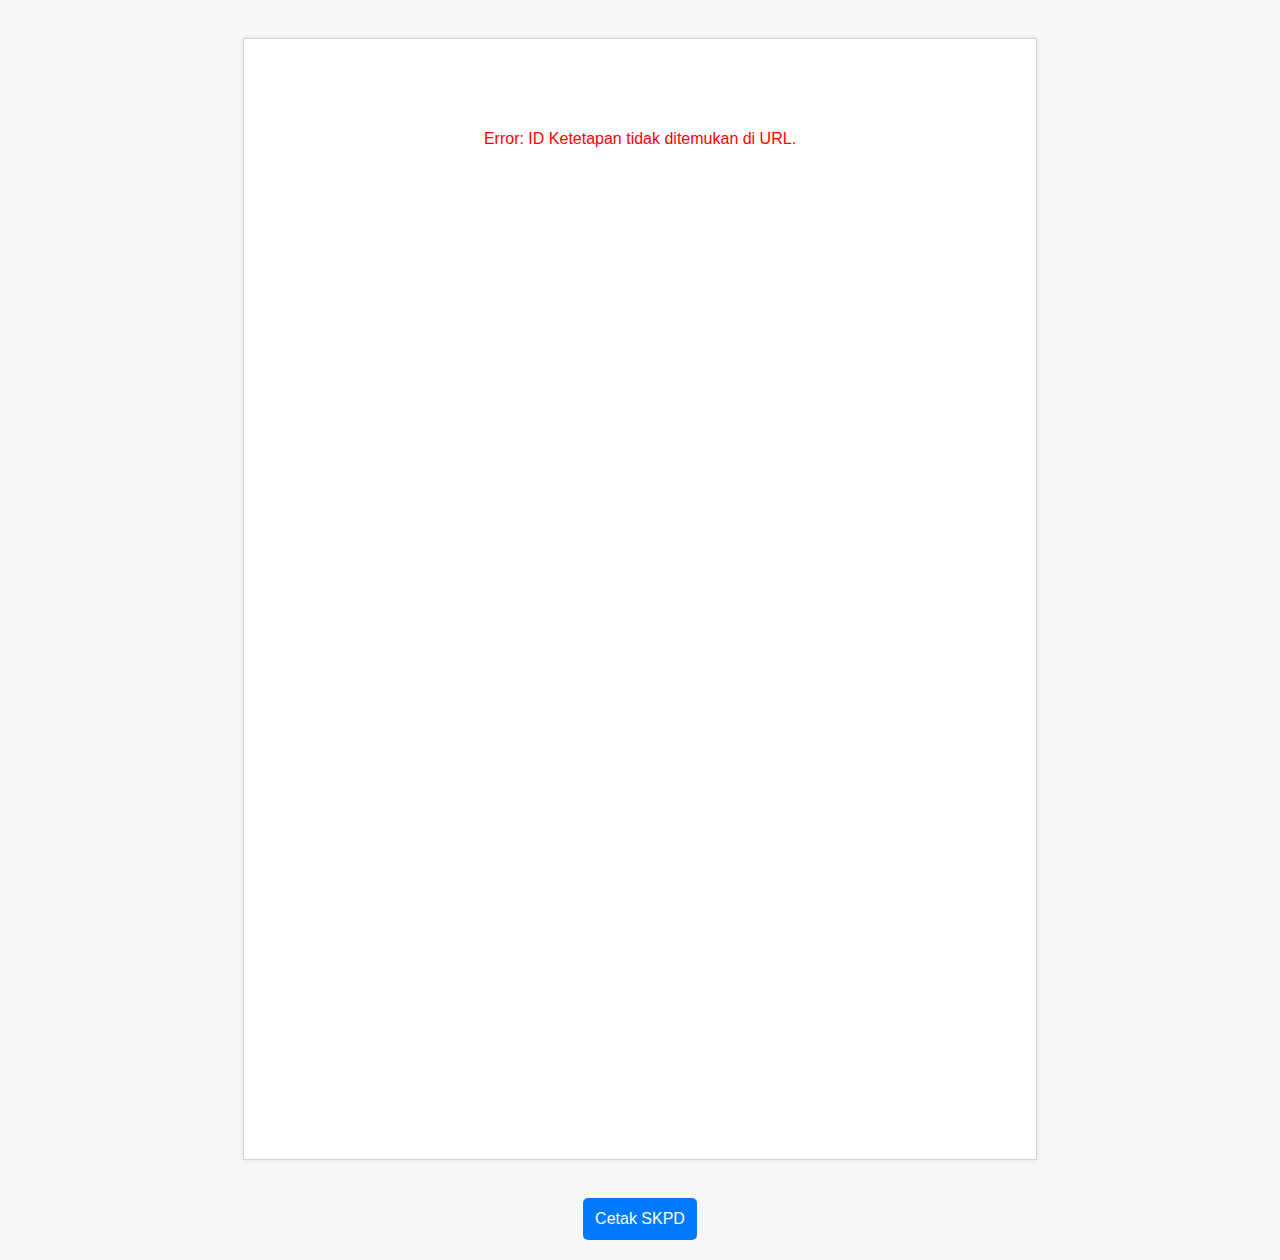
<file: cetak-skpd.html>
<!DOCTYPE html>
<html lang="id">
<head>
    <meta charset="UTF-8">
    <meta name="viewport" content="width=device-width, initial-scale=1.0">
    <title>Cetak SKPD</title>
    <link rel="stylesheet" href="style.css">
</head>
<body id="page-cetak">

    <div class="cetak-container">
        <header class="skpd-header">
            <img src="images/logo.png" alt="Logo" class="logo">
            
            <div class="header-text">
                <p>PEMERINTAH KABUPATEN MAMBERAMO RAYA</p>
                <p>BADAN PENDAPATAN PENGELOLAAN</p>
                <p>KEUANGAN DAN ASET DAERAH</p>
            </div>
        </header>

        <main class="skpd-body">
            <div class="judul">
                <h3>SURAT KETETAPAN PAJAK/RETRIBUSI DAERAH</h4>
                <p>(SKPD/SKRD)</p>
                <p>Nomor: <span id="nomor-skpd">Memuat...</span></p>
            </div>

            <table class="info-wp">
                <tr>
                    <td>Nama Usaha</td>
                    <td>: <span id="nama-usaha"></span></td>
                </tr>
                <tr>
                    <td>Alamat</td>
                    <td>: <span id="alamat-wp"></span></td>
                </tr>
                <tr>
                    <td>NPWPD</td>
                    <td>: <span id="npwpd"></span></td>
                </tr>
            </table>

            <table class="rincian-biaya">
                <thead>
                    <tr>
                        <th>NO</th>
                        <th>AYAT</th>
                        <th>JENIS PAJAK/RETRIBUSI DAERAH</th>
                        <th>JUMLAH</th>
                    </tr>
                </thead>
                <tbody>
                    <tr>
                        <td>1</td>
                        <td id="ayat"></td>
                        <td id="jenis-pajak"></td>
                        <td id="jumlah-pokok"></td>
                    </tr>
                    <tr>
                        <td>2</td>
                        <td colspan="2">Jumlah Sanksi</td>
                        <td></td>
                    </tr>
                    <tr>
                        <td></td>
                        <td colspan="2">a. Bunga 2% / bulan</td>
                        <td id="denda"></td>
                    </tr>
                    <tr>
                        <td></td>
                        <td colspan="2">b. Kenaikan 100%</td>
                        <td>Rp 0</td>
                    </tr>
                     <tr>
                        <td>3</td>
                        <td colspan="2"><strong>Jumlah keseluruhan</strong></td>
                        <td><strong><span id="total-tagihan"></span></strong></td>
                    </tr>
                </tbody>
            </table>
            
            <p class="terbilang">
                <strong>DENGAN HURUF:</strong> <span id="terbilang"></span>
            </p>

            <div class="catatan-kaki">
                <div class="perhatian">
                    <p><strong>PERHATIAN:</strong></p>
                    <ol>
                        <li>Harap penyetoran dilakukan melalui BKP atau Rekening PENERIMAAN KAB.MAMBERAMO RAYA BPD PAPUA, Cabang Kasonaweja: 111.01060.00221 dengan menggunakan Surat Ketetapan Pajak Daerah (SKPD)</li>
                        <li>Apabila SKPD ini tidak atau kurang dibayar setelah lewat paling lama 30 hari sejak SKPD ini diterima dikenakan sanksi administrasi berupa bunga sebesar 2% per bulan.</li>
                    </ol>
                </div>
                <div class="signature-block">
                    <p>Burmeso, <span id="tanggal-surat"></span></p>
                    <p>An. Kepala Badan Pendapatan<br>Pengelolaan Keuangaan dan Aset Daerah<br>Kabupaten Mamberamo Raya</p>
                    <p><strong>KEPALA BIDANG PENDAPATAN</strong></p>
                    <br><br><br><br><br>
                    <p class="nama-pejabat">HERMAN TARIBABA.SE</p>
                    <p class="nip-pejabat">NIP.197610202003121007</p>
                </div>
            </div>
        </main>
    </div>

    <div class="print-button-container">
        <button onclick="window.print()">Cetak SKPD</button>
    </div>

    <script src="cetak.js"></script>
</body>
</html>
</file>
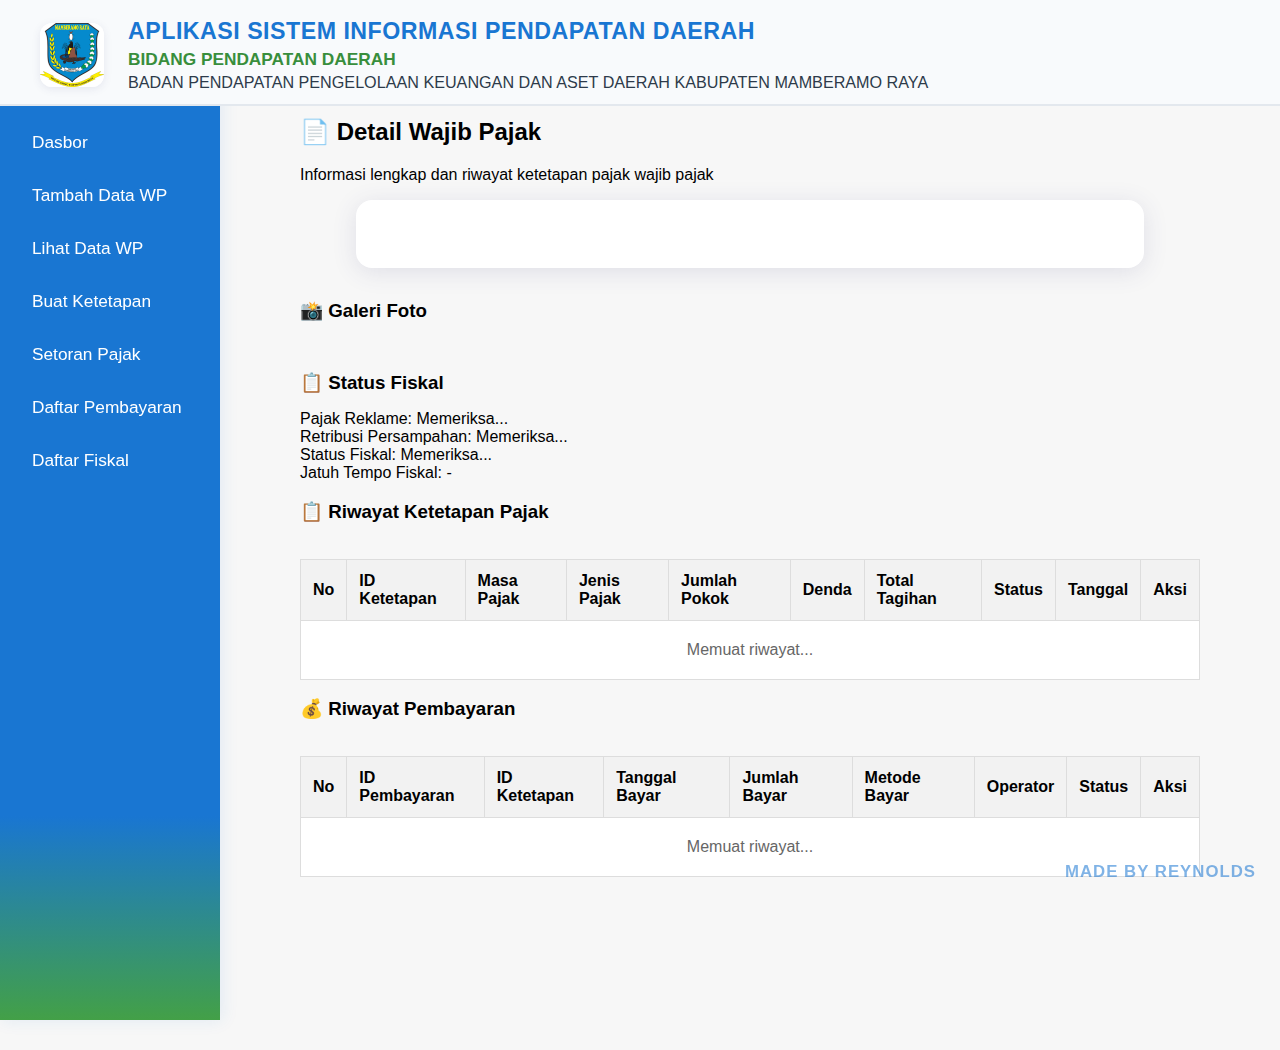
<file: detail.html>
<!DOCTYPE html>
<html lang="id">
<head>
    <meta charset="UTF-8">
    <meta name="viewport" content="width=device-width, initial-scale=1.0">
    <title>Detail Wajib Pajak - Aplikasi Pajak Daerah</title>
    <link rel="stylesheet" href="style.css">
</head>
<body id="page-detail-wp">

    <div class="instansi-header">
        <img src="images/logo.png" alt="Logo" class="instansi-logo">
        <div class="instansi-text">
            <div class="instansi-title">APLIKASI SISTEM INFORMASI PENDAPATAN DAERAH</div>
            <div class="instansi-sub">BIDANG PENDAPATAN DAERAH</div>
            <div class="instansi-sub2">BADAN PENDAPATAN PENGELOLAAN KEUANGAN DAN ASET DAERAH KABUPATEN MAMBERAMO RAYA</div>
        </div>
    </div>

    <div class="sidebar-menu">
        <nav>
            <a href="index.html">Dasbor</a>
            <a href="tambah-data.html">Tambah Data WP</a>
            <a href="lihat-data.html">Lihat Data WP</a>
            <a href="tambah-ketetapan.html">Buat Ketetapan</a>
            <a href="setoran-pajak.html">Setoran Pajak</a>
            <a href="daftar-pembayaran.html">Daftar Pembayaran</a>
            <a href="daftar-fiskal.html">Daftar Fiskal</a>
        </nav>
    </div>

    <div class="main-content">
        <main class="container">
            <div class="content-header">
                <h2>📄 Detail Wajib Pajak</h2>
                <p>Informasi lengkap dan riwayat ketetapan pajak wajib pajak</p>
            </div>

            <div class="content-card">
                <div id="detailContent" class="detail-card">
                    <div class="detail-ktp-layout">
                        <div class="detail-foto-ktp" id="detailFotoKtpSlot"></div>
                        <div class="detail-data-ktp" id="detailDataKtpSlot"></div>
                    </div>
                </div>
                
                <!-- Tombol Aksi yang diperbaiki -->
                <div class="action-buttons" style="margin-top: 20px; text-align: center;">
                    <div id="detailAksi">
                        <!-- Tombol aksi akan diisi oleh JavaScript -->
                    </div>
                </div>
            </div>
            
            <div class="content-card">
                <h3 style="margin-bottom: 1rem;">📸 Galeri Foto</h3>
                <div id="fotoContent" class="foto-grid">
                    <!-- Foto akan diisi oleh JavaScript -->
                </div>
            </div>

            <!-- Informasi Status Fiskal -->
            <div class="content-card">
                <h3 style="margin-bottom: 1rem;">📋 Status Fiskal</h3>
                <div id="statusFiskal" class="fiskal-status">
                    <div class="status-item">
                        <span class="status-label">Pajak Reklame:</span>
                        <span class="status-value" id="statusReklame">Memeriksa...</span>
                    </div>
                    <div class="status-item">
                        <span class="status-label">Retribusi Persampahan:</span>
                        <span class="status-value" id="statusSampah">Memeriksa...</span>
                    </div>
                    <div class="status-item">
                        <span class="status-label">Status Fiskal:</span>
                        <span class="status-value" id="statusFiskalOverall">Memeriksa...</span>
                    </div>
                    <div class="status-item">
                        <span class="status-label">Jatuh Tempo Fiskal:</span>
                        <span class="status-value" id="jatuhTempoFiskal">-</span>
                    </div>
                </div>
            </div>

            <div class="content-card">
                <h3 style="margin-bottom: 1rem;">📋 Riwayat Ketetapan Pajak</h3>
                <div style="overflow-x:auto;">
                    <table id="ketetapanTable" class="data-table">
                        <thead>
                            <tr>
                                <th>No</th>
                                <th>ID Ketetapan</th>
                                <th>Masa Pajak</th>
                                <th>Jenis Pajak</th>
                                <th>Jumlah Pokok</th>
                                <th>Denda</th>
                                <th>Total Tagihan</th>
                                <th>Status</th>
                                <th>Tanggal</th>
                                <th>Aksi</th>
                            </tr>
                        </thead>
                        <tbody>
                            <tr><td colspan="10" style="text-align: center; padding: 20px; color: #666;">Memuat riwayat...</td></tr>
                        </tbody>
                    </table>
                </div>
            </div>

            <div class="content-card">
                <h3 style="margin-bottom: 1rem;">💰 Riwayat Pembayaran</h3>
                <div style="overflow-x:auto;">
                    <table id="pembayaranTable" class="data-table">
                        <thead>
                            <tr>
                                <th>No</th>
                                <th>ID Pembayaran</th>
                                <th>ID Ketetapan</th>
                                <th>Tanggal Bayar</th>
                                <th>Jumlah Bayar</th>
                                <th>Metode Bayar</th>
                                <th>Operator</th>
                                <th>Status</th>
                                <th>Aksi</th>
                            </tr>
                        </thead>
                        <tbody>
                            <tr><td colspan="9" style="text-align: center; padding: 20px; color: #666;">Memuat riwayat...</td></tr>
                        </tbody>
                    </table>
                </div>
            </div>
        </main>
    </div>

    <!-- Modal Edit Ketetapan -->
    <div id="editKetetapanModal" class="modal">
        <div class="modal-content">
            <span class="close-button" id="closeKetetapanModal">&times;</span>
            <h2>✏️ Edit Ketetapan Pajak</h2>
            <form id="editKetetapanForm">
                <input type="hidden" id="editKetetapanId">
                <div class="form-grid">
                    <div class="form-group">
                        <label for="editKetetapanMasaPajak">Masa Pajak</label>
                        <input type="text" id="editKetetapanMasaPajak" required>
                        <small class="helper-text">Periode masa pajak yang dikenakan</small>
                    </div>
                    <div class="form-group">
                        <label for="editKetetapanJumlahPokok">Jumlah Pokok (Rp)</label>
                        <input type="number" id="editKetetapanJumlahPokok" required>
                        <small class="helper-text">Jumlah pokok pajak yang harus dibayar</small>
                    </div>
                    <div class="form-group full-width">
                        <label for="editKetetapanCatatan">Catatan</label>
                        <input type="text" id="editKetetapanCatatan">
                        <small class="helper-text">Catatan atau keterangan tambahan</small>
                    </div>
                </div>
                <div class="form-actions">
                    <button type="submit" id="updateKetetapanButton" class="btn-primary">
                        <span class="btn-icon">💾</span>
                        Simpan Perubahan
                    </button>
                </div>
                <p style="font-size: 0.9em; color: #666; margin-top: 1rem;">* Hanya Masa Pajak dan Jumlah Pokok yang bisa diubah. Denda akan dihitung ulang otomatis.</p>
            </form>
        </div>
    </div>

    <script src="script.js"></script>
    <div class="watermark-footer">MADE BY REYNOLDS</div>
</body>
</html>
</file>
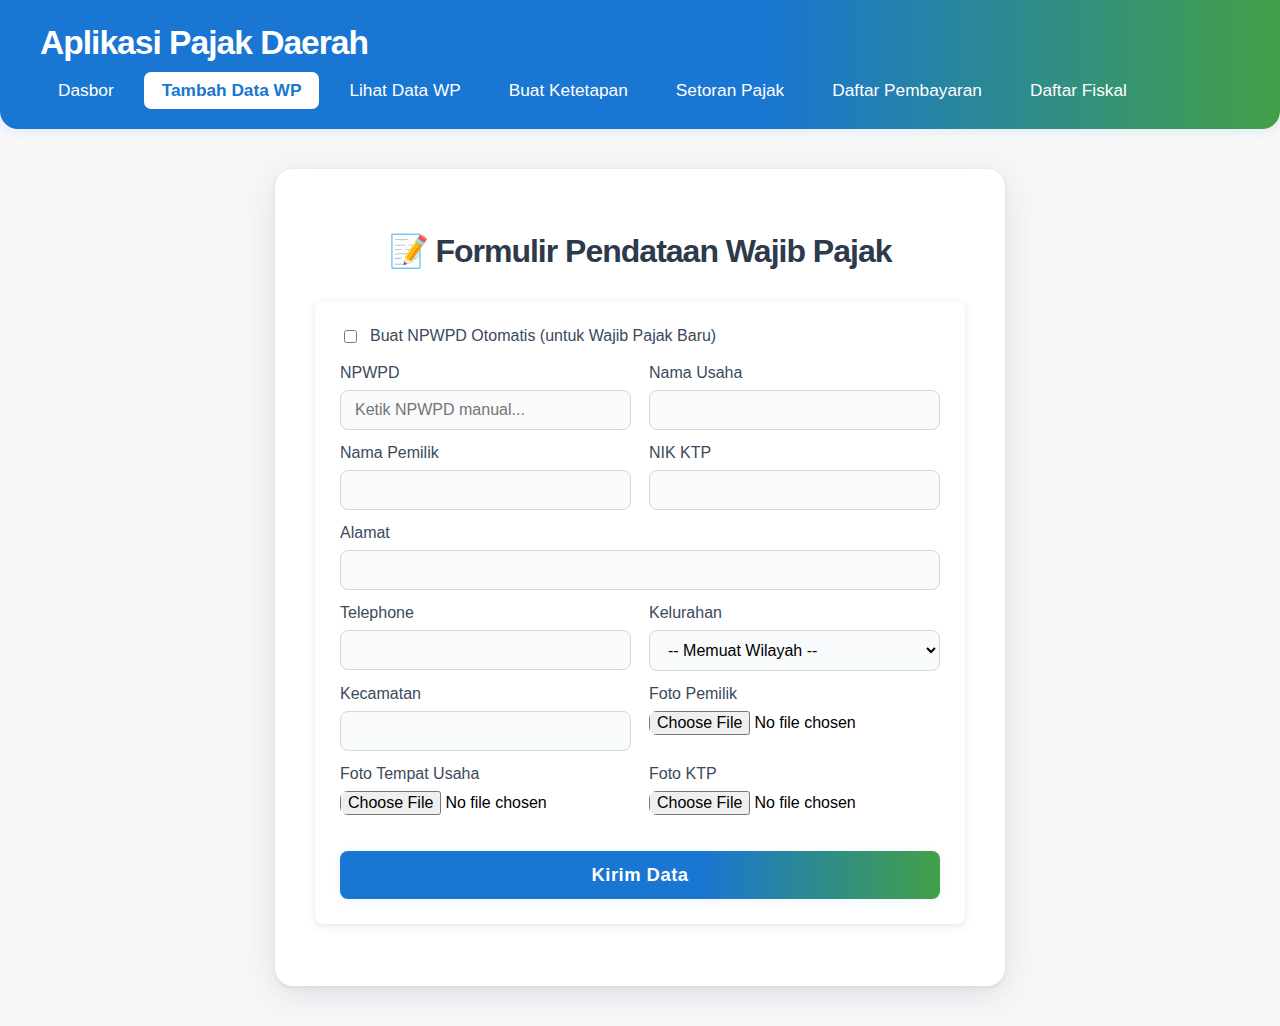
<file: tambah-data.html>
<!DOCTYPE html>
<html lang="id">
<head>
    <meta charset="UTF-8">
    <meta name="viewport" content="width=device-width, initial-scale=1.0">
    <title>Tambah Data - Aplikasi Pajak Daerah</title>
    <link rel="stylesheet" href="style.css">
</head>
<body id="page-tambah-wp">

    <header class="main-header">
        <h1>Aplikasi Pajak Daerah</h1>
        <nav>
            <a href="index.html">Dasbor</a>
            <a href="tambah-data.html" class="active">Tambah Data WP</a>
            <a href="lihat-data.html">Lihat Data WP</a>
            <a href="tambah-ketetapan.html">Buat Ketetapan</a>
            <a href="setoran-pajak.html">Setoran Pajak</a>
            <a href="daftar-pembayaran.html">Daftar Pembayaran</a>
            <a href="daftar-fiskal.html">Daftar Fiskal</a>
        </nav>
    </header>

    <main class="container">
        <h2>📝 Formulir Pendataan Wajib Pajak</h2>
        <form id="pajakForm">
            <div class="form-group full-width" style="flex-direction: row; align-items: center; gap: 10px;">
                <input type="checkbox" id="generateNpwpd" style="width: auto;">
                <label for="generateNpwpd" style="margin: 0;">Buat NPWPD Otomatis (untuk Wajib Pajak Baru)</label>
            </div>
            
            <div class="form-grid">
                <div class="form-group">
                    <label for="npwpd">NPWPD</label>
                    <input type="text" id="npwpd" required placeholder="Ketik NPWPD manual...">
                </div>

                <div class="form-group" id="jenisWpGroup" style="display: none;">
                    <label for="jenisWp">Jenis Wajib Pajak</label>
                    <select id="jenisWp">
                        <option value="1">Pribadi</option>
                        <option value="2">Badan Usaha</option>
                    </select>
                </div>

                <div class="form-group">
                    <label for="namaUsaha">Nama Usaha</label>
                    <input type="text" id="namaUsaha" required>
                </div>
                <div class="form-group">
                    <label for="namaPemilik">Nama Pemilik</label>
                    <input type="text" id="namaPemilik" required>
                </div>
                <div class="form-group">
                    <label for="nikKtp">NIK KTP</label>
                    <input type="text" id="nikKtp" required>
                </div>
                <div class="form-group full-width">
                    <label for="alamat">Alamat</label>
                    <input type="text" id="alamat" required>
                </div>
                <div class="form-group">
                    <label for="telephone">Telephone</label>
                    <input type="text" id="telephone" required>
                </div>
                <div class="form-group">
                    <label for="kelurahan">Kelurahan</label>
                    <select id="kelurahan" required>
                        <option value="">-- Memuat Wilayah --</option>
                    </select>
                </div>
                <div class="form-group">
                    <label for="kecamatan">Kecamatan</label>
                    <input type="text" id="kecamatan" disabled required>
                </div>
                <div class="form-group">
                    <label for="fotoPemilik">Foto Pemilik</label>
                    <input type="file" id="fotoPemilik" accept="image/*">
                </div>
                <div class="form-group">
                    <label for="fotoTempatUsaha">Foto Tempat Usaha</label>
                    <input type="file" id="fotoTempatUsaha" accept="image/*">
                </div>
                <div class="form-group">
                    <label for="fotoKtp">Foto KTP</label>
                    <input type="file" id="fotoKtp" accept="image/*">
                </div>
            </div>
            <button type="submit" id="submitButton">Kirim Data</button>
            <div id="status"></div>
        </form>
    </main>
    
    <script src="script.js"></script>
</body>
</html>
</file>
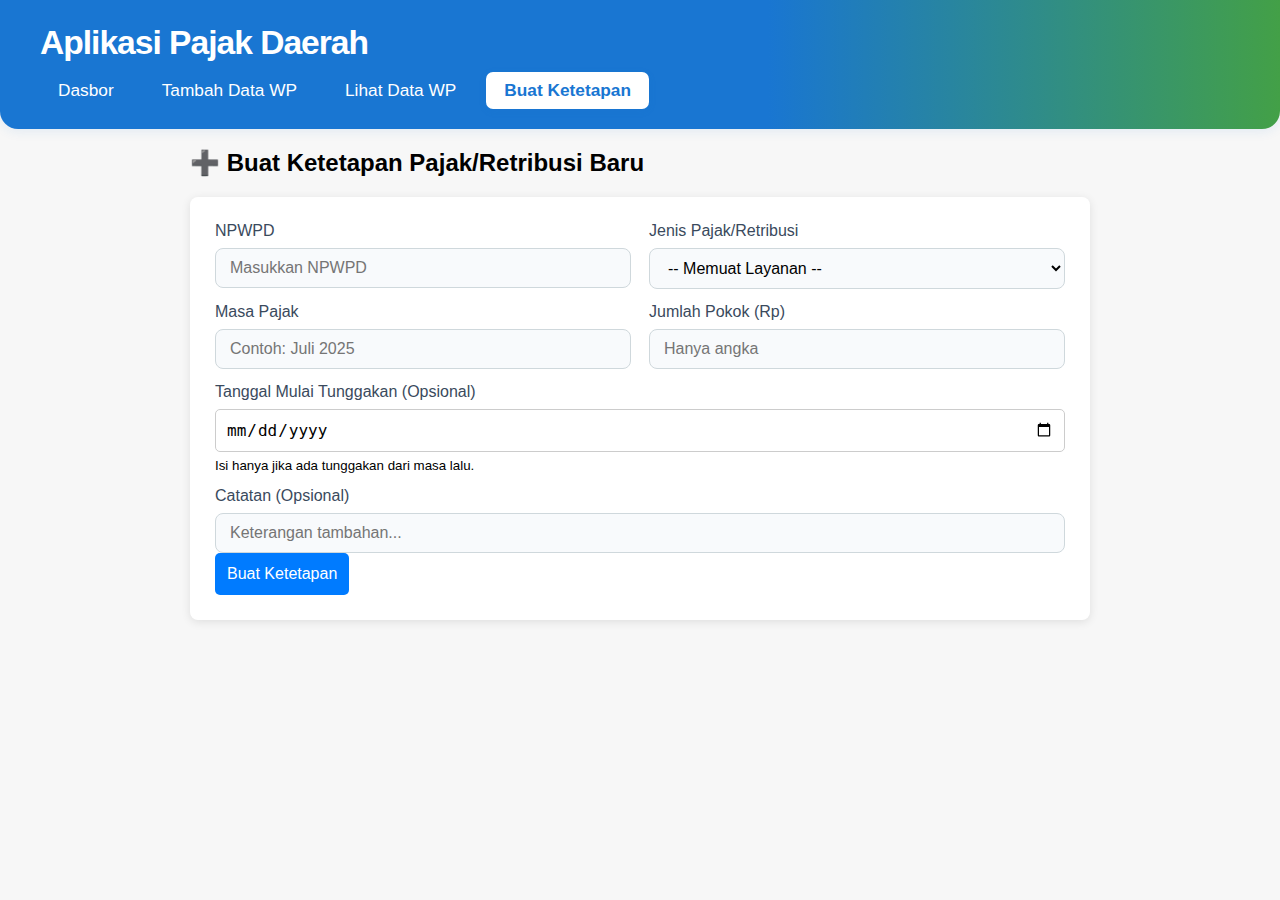
<file: tambah-ketetapan.html>
<!DOCTYPE html>
<html lang="id">
<head>
    <meta charset="UTF-8">
    <meta name="viewport" content="width=device-width, initial-scale=1.0">
    <title>Tambah Ketetapan - Aplikasi Pajak Daerah</title>
    <link rel="stylesheet" href="style.css">
</head>
<body id="page-tambah-ketetapan">

    <header class="main-header">
        <h1>Aplikasi Pajak Daerah</h1>
        <nav>
            <a href="index.html">Dasbor</a>
            <a href="tambah-data.html">Tambah Data WP</a>
            <a href="lihat-data.html">Lihat Data WP</a>
            <a href="tambah-ketetapan.html" class="active">Buat Ketetapan</a>
        </nav>
    </header>

    <main class="container">
        <h2>➕ Buat Ketetapan Pajak/Retribusi Baru</h2>
        <form id="ketetapanForm">
            <div class="form-grid">
                <div class="form-group">
                    <label for="ketetapanNpwpd">NPWPD</label>
                    <input type="text" id="ketetapanNpwpd" required placeholder="Masukkan NPWPD">
                </div>
                <div class="form-group">
                    <label for="ketetapanLayanan">Jenis Pajak/Retribusi</label>
                    <select id="ketetapanLayanan" required>
                        <option value="">-- Memuat Layanan --</option>
                    </select>
                </div>
                <div class="form-group">
                    <label for="ketetapanMasaPajak">Masa Pajak</label>
                    <input type="text" id="ketetapanMasaPajak" required placeholder="Contoh: Juli 2025">
                </div>
                <div class="form-group">
                    <label for="ketetapanJumlahPokok">Jumlah Pokok (Rp)</label>
                    <input type="number" id="ketetapanJumlahPokok" required placeholder="Hanya angka">
                </div>
                <div class="form-group full-width">
                    <label for="tglTunggakan">Tanggal Mulai Tunggakan (Opsional)</label>
                    <input type="date" id="tglTunggakan">
                    <small>Isi hanya jika ada tunggakan dari masa lalu.</small>
                </div>
                 <div class="form-group full-width">
                    <label for="catatan">Catatan (Opsional)</label>
                    <input type="text" id="catatan" placeholder="Keterangan tambahan...">
                </div>
            </div>
            <button type="submit" id="submitKetetapanButton">Buat Ketetapan</button>
            <div id="status"></div>
        </form>
    </main>
    
    <script src="script.js"></script>
</body>
</html>
</file>
<file: style.css>
/* Style Global & Navigasi */
body {
    font-family: -apple-system, BlinkMacSystemFont, "Segoe UI", Roboto, sans-serif;
    padding: 0;
    margin: 0;
    background-color: #f7f7f7;
}
/* Modern Header & Navigation */
.main-header {
  background: linear-gradient(90deg, #1976d2 60%, #43a047 100%);
  color: #fff;
  padding: 0 0 0 0;
  box-shadow: 0 2px 12px rgba(25,118,210,0.10);
  border-bottom-left-radius: 18px;
  border-bottom-right-radius: 18px;
}
.main-header h1 {
  font-size: 2.1rem;
  font-weight: bold;
  letter-spacing: -1px;
  margin: 0;
  padding: 24px 40px 10px 40px;
  display: flex;
  align-items: center;
  gap: 12px;
}
.main-header nav {
  display: flex;
  gap: 0.5rem;
  padding: 0 40px 18px 40px;
  flex-wrap: wrap;
}
.main-header nav a {
  color: #fff;
  text-decoration: none;
  font-size: 1.08rem;
  font-weight: 500;
  padding: 8px 18px;
  border-radius: 7px;
  transition: background 0.18s, color 0.18s;
  margin-right: 4px;
  margin-bottom: 2px;
  background: transparent;
}
.main-header nav a.active, .main-header nav a:hover {
  background: #fff;
  color: #1976d2;
  font-weight: bold;
  box-shadow: 0 2px 8px rgba(25,118,210,0.08);
}
@media (max-width: 900px) {
  .main-header h1, .main-header nav {
    padding-left: 16px;
    padding-right: 16px;
  }
}
.container {
    padding: 0 2rem;
    max-width: 900px;
    margin: auto;
}

/* Dasbor */
.summary-card {
    background-color: white;
    padding: 2rem;
    border-radius: 8px;
    box-shadow: 0 2px 10px rgba(0,0,0,0.1);
    max-width: 400px;
}
.summary-value {
    font-size: 2.5rem;
    font-weight: bold;
    color: #007bff;
}

/* Form */
form {
    background-color: white;
    padding: 25px;
    border-radius: 8px;
    box-shadow: 0 2px 10px rgba(0,0,0,0.1);
    margin-bottom: 30px;
}
.form-grid {
    display: grid;
    grid-template-columns: 1fr 1fr;
    gap: 20px;
}
.form-group {
    display: flex;
    flex-direction: column;
}
.full-width {
    grid-column: 1 / -1;
}
label {
    margin-bottom: 5px;
    font-weight: 600;
    color: #555;
}
input[type="text"], input[type="number"], input[type="file"], select, input[type="date"] {
    padding: 10px;
    border: 1px solid #ccc;
    border-radius: 5px;
    background-color: white;
    font-size: 1rem;
}
input[disabled], input[readonly] {
    background-color: #e9ecef;
}
button {
    padding: 12px;
    background-color: #007bff;
    color: white;
    border: none;
    cursor: pointer;
    border-radius: 5px;
    font-size: 16px;
    grid-column: 1 / -1;
}
button:disabled {
    background-color: #aaa;
}

/* Tabel */
table {
    width: 100%;
    border-collapse: collapse;
    margin-top: 20px;
    background-color: white;
}
th, td {
    border: 1px solid #ddd;
    padding: 12px;
    text-align: left;
}
th {
    background-color: #f2f2f2;
}
.btn-aksi {
    padding: 5px 10px;
    border: none;
    border-radius: 5px;
    color: white;
    cursor: pointer;
    font-size: 0.8rem;
}
.btn-hapus {
    background-color: #dc3545;
}
.btn-edit {
    background-color: #ffc107;
    margin-right: 5px;
}

/* Status Message */
#status {
    text-align: center;
    font-weight: bold;
    margin-top: 15px;
    padding: 10px;
    border-radius: 5px;
    display: none;
}
.status-sukses { background-color: #d4edda; color: #155724; }
.status-gagal { background-color: #f8d7da; color: #721c24; }

/* Halaman Detail */
.detail-header {
    display: flex;
    justify-content: space-between;
    align-items: center;
    margin-bottom: 1rem;
}
.detail-header a {
    text-decoration: none;
    background-color: #28a745;
    color: white;
    padding: 10px 15px;
    border-radius: 5px;
    font-weight: bold;
}
.detail-card {
    background-color: white;
    padding: 2rem;
    border-radius: 8px;
    box-shadow: 0 2px 10px rgba(0,0,0,0.1);
}
.detail-grid {
    display: grid;
    grid-template-columns: 1fr 2fr;
    gap: 1rem 2rem;
}
.detail-grid dt {
    font-weight: bold;
    color: #555;
}
.detail-grid dd {
    margin: 0;
}
.foto-grid {
    display: grid;
    grid-template-columns: repeat(auto-fit, minmax(250px, 1fr));
    gap: 1rem;
}
.foto-card {
    background-color: white;
    border: 1px solid #ddd;
    border-radius: 8px;
    padding: 1rem;
    text-align: center;
}
.foto-card img {
    max-width: 100%;
    height: 200px;
    object-fit: cover;
    border-radius: 5px;
    margin-bottom: 0.5rem;
}

/* Modal Edit */
.modal {
    display: none;
    position: fixed;
    z-index: 1000;
    left: 0;
    top: 0;
    width: 100%;
    height: 100%;
    overflow: auto;
    background-color: rgba(0,0,0,0.5);
}
.modal-content {
    background-color: #fefefe;
    margin: 5% auto;
    padding: 20px;
    border: 1px solid #888;
    width: 80%;
    max-width: 700px;
    border-radius: 8px;
    position: relative;
}
.close-button {
    color: #aaa;
    position: absolute;
    top: 10px;
    right: 25px;
    font-size: 28px;
    font-weight: bold;
}
.close-button:hover,
.close-button:focus {
    color: black;
    text-decoration: none;
    cursor: pointer;
}

/* Halaman Cetak */
.cetak-container {
    width: 21cm;
    min-height: 29.7cm;
    padding: 2cm;
    margin: 1cm auto;
    border: 1px #D3D3D3 solid;
    background: white;
    box-shadow: 0 0 5px rgba(0, 0, 0, 0.1);
    box-sizing: border-box;
}
.skpd-header {
    display: flex;
    align-items: center;
    border-bottom: 3px solid black;
    padding-bottom: 10px;
}
.skpd-header .logo {
    width: 80px;
    height: auto;
    margin-right: 20px;
}
.skpd-header .header-text {
    text-align: center;
    width: 100%;
    line-height: 1.2;
}
.skpd-header .header-text p {
    margin: 0;
    font-weight: bold;
    font-size: 14pt;
}
.skpd-body .judul {
    text-align: center;
    margin: 20px 0;
}
.skpd-body .judul h3, .skpd-body .judul p {
    margin: 5px 0;
}
.info-wp {
    width: 100%;
    margin-bottom: 20px;
}
.rincian-biaya {
    width: 100%;
    border-collapse: collapse;
}
.rincian-biaya th, .rincian-biaya td {
    border: 1px solid black;
    padding: 8px;
    vertical-align: top;
}
.terbilang {
    margin-top: 20px;
    font-style: italic;
}
.catatan-kaki {
    display: flex;
    justify-content: space-between;
    margin-top: 40px;
}
.perhatian {
    width: 60%;
}
.perhatian ol {
    padding-left: 20px;
    font-size: 10pt;
}
.signature-block {
    width: 35%;
    text-align: center;
}
.nama-pejabat {
    font-weight: bold;
    text-decoration: underline;
    margin-top: 0;
}
.nip-pejabat {
    margin-top: -15px;
}
.print-button-container {
    text-align: center;
    margin: 20px;
}

/* Responsive & Print */
@media (max-width: 768px) {
    .form-grid { grid-template-columns: 1fr; }
    .detail-grid { grid-template-columns: 1fr; }
    .main-header { padding: 1rem; }
    .container { padding: 0 1rem; }
}
@media print {
    body, .cetak-container { margin: 0; box-shadow: none; border: none; }
    .print-button-container, .main-header { display: none; }
}

/* Modern WP Form Desktop Only */
@media (min-width: 900px) {
  #page-tambah-wp main.container {
    max-width: 650px;
    margin: 40px auto;
    background: #fff;
    border-radius: 18px;
    box-shadow: 0 8px 32px rgba(60,60,120,0.12), 0 1.5px 4px rgba(0,0,0,0.07);
    padding: 36px 40px 32px 40px;
  }
  #page-tambah-wp h2 {
    text-align: center;
    margin-bottom: 32px;
    font-size: 2rem;
    color: #2d3a4a;
    letter-spacing: -1px;
  }
  #pajakForm {
    display: flex;
    flex-direction: column;
    gap: 18px;
  }
  .form-grid {
    display: grid;
    grid-template-columns: 1fr 1fr;
    gap: 18px 24px;
  }
  .form-group.full-width {
    grid-column: 1/3;
  }
  .form-group {
    position: relative;
    display: flex;
    flex-direction: column;
    gap: 6px;
  }
  .form-group label {
    font-size: 1rem;
    color: #3a4a5d;
    font-weight: 500;
    margin-bottom: 2px;
    transition: color 0.2s;
  }
  .form-group input[type="text"],
  .form-group input[type="file"],
  .form-group input[type="number"],
  .form-group input[type="email"],
  .form-group input[type="password"],
  .form-group select {
    padding: 10px 14px;
    border: 1.5px solid #cfd8dc;
    border-radius: 8px;
    font-size: 1rem;
    background: #f8fafc;
    transition: border 0.2s, box-shadow 0.2s;
    outline: none;
  }
  .form-group input[type="text"]:focus,
  .form-group input[type="file"]:focus,
  .form-group input[type="number"]:focus,
  .form-group input[type="email"]:focus,
  .form-group input[type="password"]:focus,
  .form-group select:focus {
    border: 1.5px solid #1976d2;
    box-shadow: 0 0 0 2px #1976d220;
    background: #fff;
  }
  #submitButton {
    margin-top: 18px;
    padding: 13px 0;
    background: linear-gradient(90deg, #1976d2 60%, #43a047 100%);
    color: #fff;
    font-size: 1.15rem;
    font-weight: bold;
    border: none;
    border-radius: 8px;
    box-shadow: 0 2px 8px rgba(25,118,210,0.08);
    cursor: pointer;
    transition: background 0.2s, box-shadow 0.2s;
    letter-spacing: 0.5px;
  }
  #submitButton:hover {
    background: linear-gradient(90deg, #1565c0 60%, #388e3c 100%);
    box-shadow: 0 4px 16px rgba(25,118,210,0.13);
  }
  #status {
    margin-top: 10px;
    min-height: 24px;
    font-size: 1rem;
    text-align: center;
    font-weight: 500;
  }
}

/* Tambahan style untuk wp-form-card agar form lebih rapi dan proporsional */
@media (min-width: 900px) {
  .wp-form-card {
    background: #f8fafc;
    border-radius: 14px;
    box-shadow: 0 2px 12px rgba(60,60,120,0.07);
    padding: 32px 28px 24px 28px;
    max-width: 540px;
    margin: 0 auto;
  }
  .form-grid {
    grid-template-columns: 1fr 1fr;
    gap: 14px 18px;
  }
  .form-group input[type="file"] {
    max-width: 220px;
    background: #fff;
    border: none;
    box-shadow: none;
    padding: 0;
  }
  .form-group input[type="file"]:focus {
    border: none;
    box-shadow: none;
  }
  .form-group input[type="text"],
  .form-group input[type="number"],
  .form-group select {
    min-width: 0;
    width: 100%;
    box-sizing: border-box;
  }
  .form-group.full-width input[type="text"] {
    width: 100%;
  }
}

/* Modern Table Style for WP List */
@media (min-width: 900px) {
  #page-lihat-wp table#dataTable {
    border-radius: 12px;
    box-shadow: 0 2px 16px rgba(60,60,120,0.09);
    border-collapse: separate;
    border-spacing: 0;
    overflow: hidden;
    min-width: 1100px;
    background: #fff;
  }
  #page-lihat-wp table#dataTable thead th {
    background: #1976d2;
    color: #fff;
    font-weight: 600;
    font-size: 1rem;
    padding: 12px 10px;
    position: sticky;
    top: 0;
    z-index: 2;
    border-bottom: 2px solid #1565c0;
    letter-spacing: 0.5px;
  }
  #page-lihat-wp table#dataTable tbody td {
    padding: 10px 10px;
    font-size: 0.98rem;
    border-bottom: 1px solid #e3e8ee;
    background: #fff;
  }
  #page-lihat-wp table#dataTable tbody tr:nth-child(odd) td {
    background: #f6fafd;
  }
  #page-lihat-wp table#dataTable tbody tr:hover td {
    background: #e3f2fd;
  }
  #page-lihat-wp table#dataTable th, #page-lihat-wp table#dataTable td {
    text-align: left;
    white-space: nowrap;
  }
  #page-lihat-wp table#dataTable th:first-child, #page-lihat-wp table#dataTable td:first-child {
    border-top-left-radius: 12px;
  }
  #page-lihat-wp table#dataTable th:last-child, #page-lihat-wp table#dataTable td:last-child {
    border-top-right-radius: 12px;
  }
  #page-lihat-wp .container > div[style*="overflow-x:auto"] {
    background: none;
    border-radius: 12px;
    box-shadow: none;
    margin-bottom: 24px;
  }
}

/* Perbesar container dan tabel di halaman daftar WP */
@media (min-width: 1200px) {
  #page-lihat-wp .container {
    max-width: 1400px;
    margin: 40px auto;
    padding-left: 32px;
    padding-right: 32px;
  }
  #page-lihat-wp table#dataTable {
    width: 100%;
    min-width: 1200px;
  }
  #page-lihat-wp table#dataTable th,
  #page-lihat-wp table#dataTable td {
    padding-left: 16px;
    padding-right: 16px;
  }
  #page-lihat-wp table#dataTable th[colspan],
  #page-lihat-wp table#dataTable td[colspan] {
    text-align: center;
  }
  #page-lihat-wp table#dataTable th:nth-child(3),
  #page-lihat-wp table#dataTable td:nth-child(3) {
    min-width: 180px;
    max-width: 320px;
  }
  #page-lihat-wp table#dataTable th:nth-child(6),
  #page-lihat-wp table#dataTable td:nth-child(6) {
    min-width: 180px;
    max-width: 320px;
  }
  #page-lihat-wp table#dataTable th:last-child,
  #page-lihat-wp table#dataTable td:last-child {
    min-width: 120px;
    text-align: center;
  }
}

/* Modern Detail WP Card */
@media (min-width: 900px) {
  .detail-card {
    background: #fff;
    border-radius: 16px;
    box-shadow: 0 4px 24px rgba(60,60,120,0.13);
    padding: 36px 44px 32px 44px;
    max-width: 700px;
    margin: 0 auto 32px auto;
  }
  .detail-grid {
    display: grid;
    grid-template-columns: 180px 1fr;
    row-gap: 18px;
    column-gap: 24px;
    font-size: 1.08rem;
  }
  .detail-grid dt {
    font-weight: bold;
    color: #2d3a4a;
    margin-bottom: 0;
    align-self: center;
  }
  .detail-grid dd {
    margin: 0;
    color: #3a4a5d;
    font-weight: 500;
    background: #f8fafc;
    border-radius: 7px;
    padding: 7px 14px;
    align-self: center;
  }
  .detail-header {
    display: flex;
    align-items: center;
    justify-content: space-between;
    max-width: 700px;
    margin: 0 auto 18px auto;
  }
  .foto-grid {
    display: flex;
    gap: 28px;
    flex-wrap: wrap;
    margin: 18px 0 32px 0;
    justify-content: flex-start;
    max-width: 700px;
    margin-left: auto;
    margin-right: auto;
  }
  .foto-card {
    background: #fff;
    border-radius: 10px;
    box-shadow: 0 2px 10px rgba(60,60,120,0.10);
    padding: 10px 10px 6px 10px;
    text-align: center;
    width: 140px;
  }
  .foto-card img {
    width: 120px;
    height: 120px;
    object-fit: cover;
    border-radius: 8px;
    margin-bottom: 6px;
    box-shadow: 0 1px 6px rgba(60,60,120,0.10);
  }
  .foto-card p {
    font-size: 0.98rem;
    color: #2d3a4a;
    margin: 0;
    font-weight: 500;
  }
}

@media (min-width: 900px) {
  .detail-ktp-layout {
    display: flex;
    flex-direction: row;
    align-items: flex-start;
    gap: 36px;
  }
  .detail-foto-ktp {
    min-width: 140px;
    max-width: 160px;
    display: flex;
    flex-direction: column;
    align-items: center;
    justify-content: flex-start;
  }
  .detail-foto-ktp img {
    width: 120px;
    height: 150px;
    object-fit: cover;
    border-radius: 10px;
    box-shadow: 0 2px 10px rgba(60,60,120,0.13);
    margin-bottom: 8px;
    background: #f8fafc;
    border: 2px solid #e3e8ee;
  }
  .detail-foto-ktp p {
    font-size: 1rem;
    color: #2d3a4a;
    margin: 0;
    font-weight: 500;
    text-align: center;
  }
  .detail-data-ktp {
    flex: 1;
    min-width: 0;
  }
}

/* Header Instansi di atas menu utama */
.instansi-header {
  display: flex;
  align-items: center;
  gap: 24px;
  background: #f8fafc;
  border-bottom: 2px solid #e3e8ee;
  padding: 18px 40px 12px 40px;
  margin-bottom: -8px;
}
.instansi-logo {
  height: 64px;
  width: 64px;
  object-fit: contain;
  border-radius: 12px;
  background: #fff;
  box-shadow: 0 2px 8px rgba(60,60,120,0.10);
}
.instansi-text {
  display: flex;
  flex-direction: column;
  gap: 2px;
}
.instansi-title {
  font-size: 1.45rem;
  font-weight: bold;
  color: #1976d2;
  letter-spacing: 0.5px;
  margin-bottom: 2px;
}
.instansi-sub {
  font-size: 1.08rem;
  color: #388e3c;
  font-weight: 600;
  margin-bottom: 1px;
}
.instansi-sub2 {
  font-size: 1.01rem;
  color: #2d3a4a;
  font-weight: 500;
}
@media (max-width: 900px) {
  .instansi-header {
    flex-direction: column;
    align-items: flex-start;
    padding: 14px 12px 8px 12px;
    gap: 10px;
  }
  .instansi-logo {
    height: 48px;
    width: 48px;
  }
  .instansi-title {
    font-size: 1.1rem;
  }
  .instansi-sub, .instansi-sub2 {
    font-size: 0.95rem;
  }
}

/* Watermark Footer */
.watermark-footer {
  position: fixed;
  right: 24px;
  bottom: 18px;
  color: #1976d2;
  font-size: 1.05rem;
  font-weight: 600;
  opacity: 0.55;
  letter-spacing: 1px;
  z-index: 9999;
  pointer-events: none;
  user-select: none;
  font-family: 'Inter', Arial, sans-serif;
}

/* Sidebar Menu Modern */
.sidebar-menu {
  position: fixed;
  top: 0;
  left: 0;
  height: 100vh;
  width: 220px;
  background: linear-gradient(180deg, #1976d2 80%, #43a047 100%);
  box-shadow: 2px 0 16px rgba(25,118,210,0.10);
  z-index: 1001;
  display: flex;
  flex-direction: column;
  align-items: flex-start;
  padding-top: 120px;
}
.sidebar-menu nav {
  width: 100%;
  display: flex;
  flex-direction: column;
  gap: 6px;
  padding: 0 0 0 0;
}
.sidebar-menu nav a {
  color: #fff;
  text-decoration: none;
  font-size: 1.08rem;
  font-weight: 500;
  padding: 12px 28px 12px 32px;
  border-radius: 0 18px 18px 0;
  transition: background 0.18s, color 0.18s, font-weight 0.18s;
  margin-right: 0;
  margin-bottom: 2px;
  background: transparent;
  display: block;
}
.sidebar-menu nav a.active, .sidebar-menu nav a:hover {
  background: #fff;
  color: #1976d2;
  font-weight: bold;
  box-shadow: 2px 2px 12px rgba(25,118,210,0.08);
}

.main-content {
  margin-left: 220px;
  padding: 0 32px 32px 32px;
  min-height: 100vh;
}

@media (max-width: 900px) {
  .sidebar-menu {
    position: static;
    width: 100%;
    height: auto;
    flex-direction: row;
    padding-top: 0;
    box-shadow: none;
    background: #1976d2;
  }
  .sidebar-menu nav {
    flex-direction: row;
    gap: 0.5rem;
    padding: 0 8px;
  }
  .sidebar-menu nav a {
    border-radius: 7px;
    padding: 8px 14px;
    font-size: 1rem;
  }
  .main-content {
    margin-left: 0;
    padding: 0 8px 24px 8px;
  }
}

/* Supaya header institusi tidak tertutup sidebar */
.instansi-header {
  z-index: 1100;
  position: relative;
}

/* Dashboard Statistik Card Modern */
.dashboard-grid {
  display: grid;
  grid-template-columns: repeat(3, 1fr);
  gap: 28px;
  margin: 32px 0 0 0;
}
.stat-card {
  background: #fff;
  border-radius: 18px;
  box-shadow: 0 4px 24px rgba(60,60,120,0.13);
  padding: 32px 24px 28px 24px;
  display: flex;
  flex-direction: column;
  align-items: center;
  transition: transform 0.18s, box-shadow 0.18s;
  cursor: pointer;
  position: relative;
  overflow: hidden;
}
.stat-card:hover {
  transform: translateY(-6px) scale(1.03);
  box-shadow: 0 8px 32px rgba(25,118,210,0.18);
}
.stat-icon {
  font-size: 2.7rem;
  margin-bottom: 12px;
  filter: drop-shadow(0 2px 6px rgba(60,60,120,0.10));
}
.stat-label {
  font-size: 1.08rem;
  color: #2d3a4a;
  font-weight: 600;
  margin-bottom: 8px;
  letter-spacing: 0.5px;
}
.stat-value {
  font-size: 2.1rem;
  font-weight: bold;
  color: #222;
  letter-spacing: 1px;
  margin-bottom: 0;
  margin-top: 2px;
  text-shadow: 0 2px 8px rgba(60,60,120,0.08);
}
.stat-blue {
  background: linear-gradient(120deg, #1976d2 60%, #64b5f6 100%);
  color: #fff;
}
.stat-green {
  background: linear-gradient(120deg, #43a047 60%, #a5d6a7 100%);
  color: #fff;
}
.stat-orange {
  background: linear-gradient(120deg, #ff9800 60%, #ffe0b2 100%);
  color: #fff;
}
.stat-purple {
  background: linear-gradient(120deg, #8e24aa 60%, #ce93d8 100%);
  color: #fff;
}
.stat-pink {
  background: linear-gradient(120deg, #d81b60 60%, #f8bbd0 100%);
  color: #fff;
}
.stat-card .stat-label, .stat-card .stat-value {
  color: #fff;
  text-shadow: 0 2px 8px rgba(60,60,120,0.10);
}
@media (max-width: 1200px) {
  .dashboard-grid {
    grid-template-columns: 1fr 1fr;
  }
}
@media (max-width: 700px) {
  .dashboard-grid {
    grid-template-columns: 1fr;
  }
}
</file>
